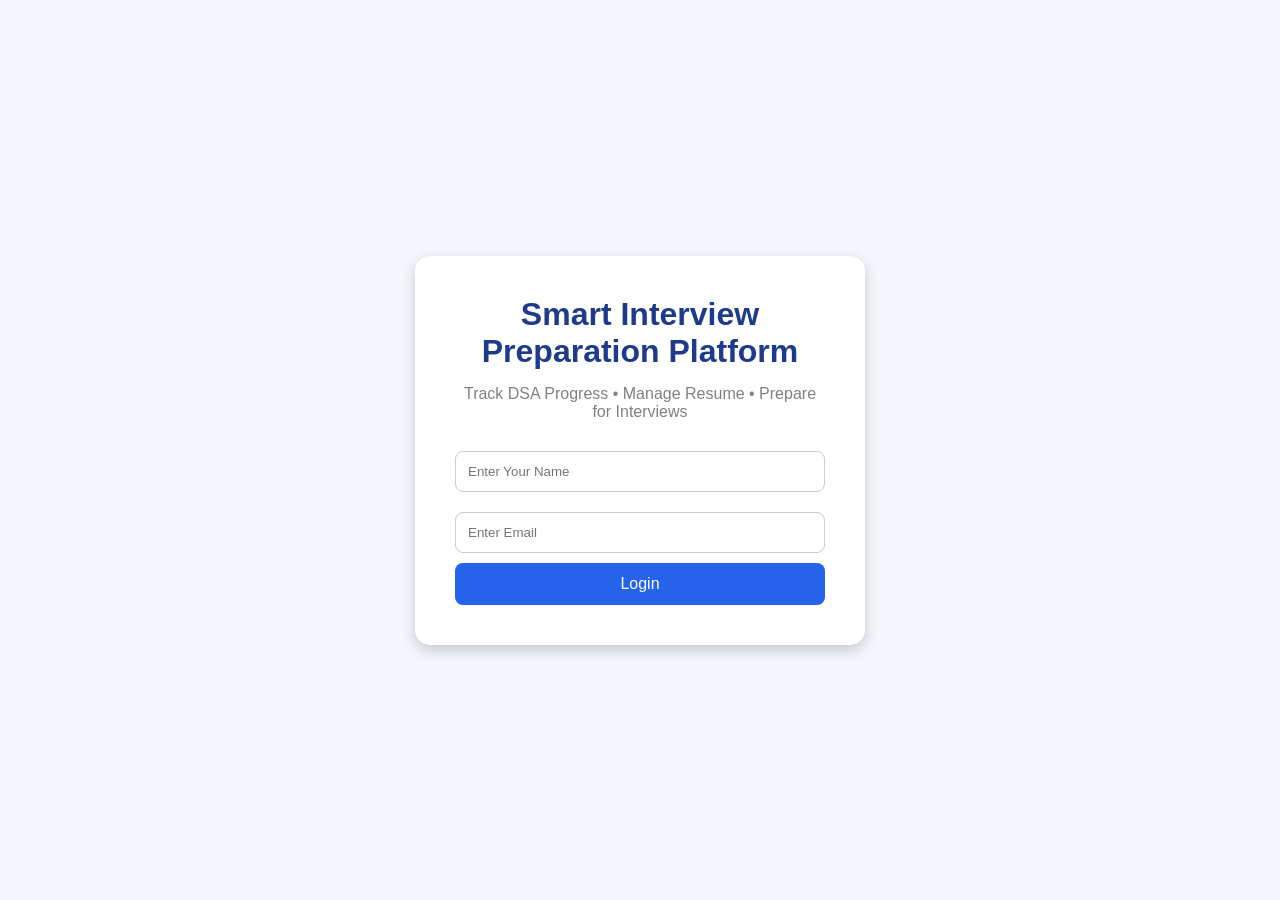
<file: Smart-Interview-Preparation-Platform/index.html>
<!DOCTYPE html>
<html lang="en">
<head>
    <meta charset="UTF-8">
    <meta name="viewport" content="width=device-width, initial-scale=1.0">
    <title>Smart Interview Preparation Platform</title>

    <link rel="stylesheet" href="css/style.css">
</head>
<body>

    <div class="login-container">
        <div class="login-card">

            <h1>Smart Interview Preparation Platform</h1>

            <p>Track DSA Progress • Manage Resume • Prepare for Interviews</p>

            <input type="text" id="name" placeholder="Enter Your Name">

            <input type="email" id="email" placeholder="Enter Email">

            <button onclick="login()">
                Login
            </button>

        </div>
    </div>

<script src="js/app.js"></script>

</body>
</html>
</file>
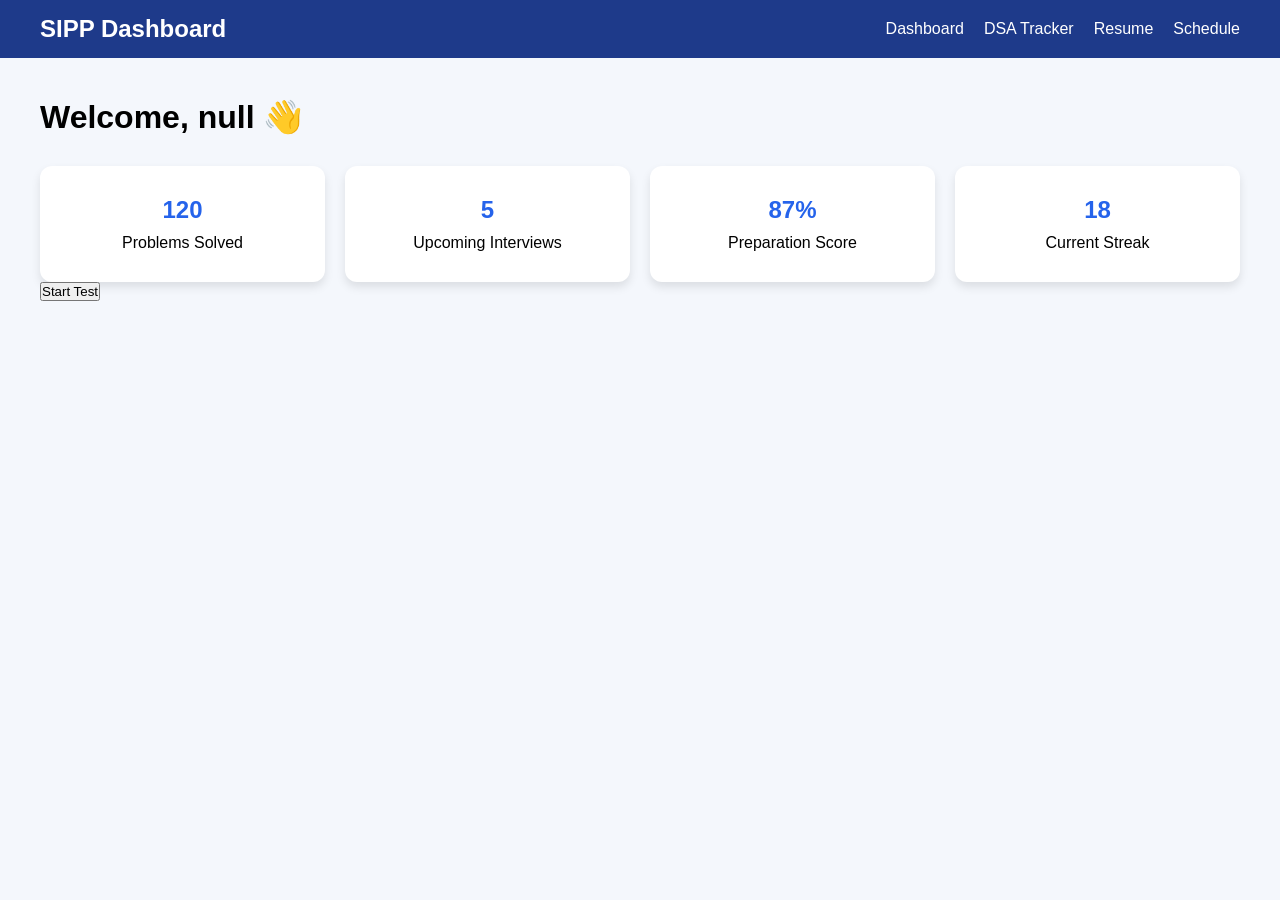
<file: Smart-Interview-Preparation-Platform/dashboard.html>
<!DOCTYPE html>
<html lang="en">
<head>
<meta charset="UTF-8">
<meta name="viewport" content="width=device-width, initial-scale=1.0">
<title>Dashboard</title>
<link rel="stylesheet" href="css/style.css">
</head>

<body>

<nav class="navbar">
    <h2>SIPP Dashboard</h2>

    <ul>
        <li><a href="dashboard.html">Dashboard</a></li>
        <li><a href="tracker.html">DSA Tracker</a></li>
        <li><a href="resume.html">Resume</a></li>
        <li><a href="schedule.html">Schedule</a></li>
    </ul>
</nav>

<div class="dashboard-container">

    <h1 id="welcome"></h1>

    <div class="cards">

        <div class="card">
            <h2>120</h2>
            <p>Problems Solved</p>
        </div>

        <div class="card">
            <h2>5</h2>
            <p>Upcoming Interviews</p>
        </div>

        <div class="card">
            <h2>87%</h2>
            <p>Preparation Score</p>
        </div>

        <div class="card">
            <h2>18</h2>
            <p>Current Streak</p>
        </div>

    </div>

    <!-- ✅ REAL BUTTON (IMPORTANT) -->
    <button onclick="startTest()">Start Test</button>

</div>

<script>
let name = localStorage.getItem("name");

document.getElementById("welcome").innerHTML =
"Welcome, " + name + " 👋";

function startTest() {
    window.location.href = "test.html";
}
</script>

</body>
</html>
</file>
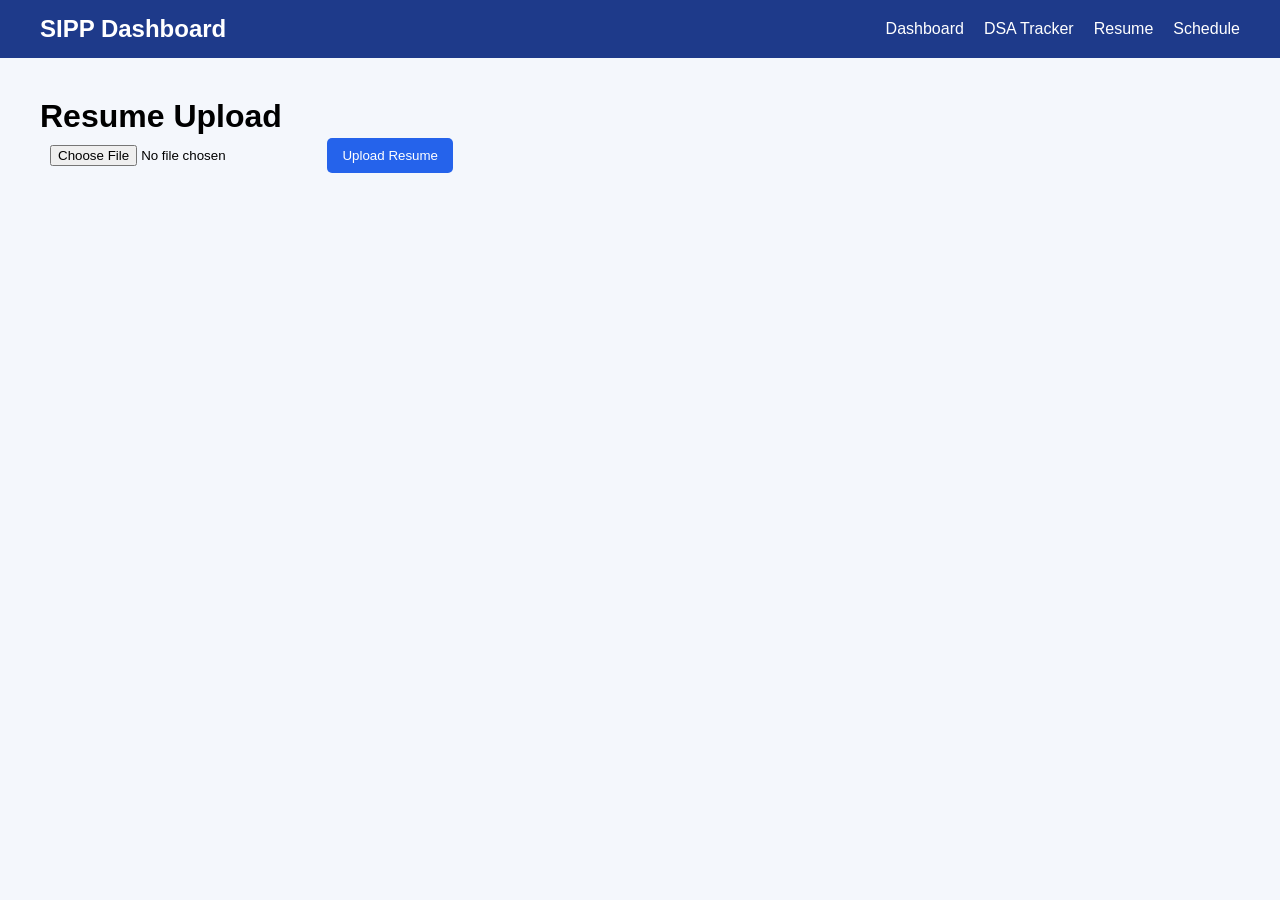
<file: Smart-Interview-Preparation-Platform/resume.html>
<!DOCTYPE html>
<html lang="en">
<head>
<meta charset="UTF-8">
<meta name="viewport" content="width=device-width, initial-scale=1.0">
<title>Resume Upload</title>

<link rel="stylesheet" href="css/style.css">
</head>
<body>

<nav class="navbar">

    <h2>SIPP Dashboard</h2>

    <ul>
        <li><a href="dashboard.html">Dashboard</a></li>
        <li><a href="tracker.html">DSA Tracker</a></li>
        <li><a href="resume.html">Resume</a></li>
        <li><a href="schedule.html">Schedule</a></li>
    </ul>

</nav>

<div class="tracker-container">

    <h1>Resume Upload</h1>

    <input type="file" id="resumeFile">

    <button onclick="uploadResume()">
        Upload Resume
    </button>

    <h3 id="resumeStatus"></h3>

</div>

<script src="js/app.js"></script>

</body>
</html>
</file>
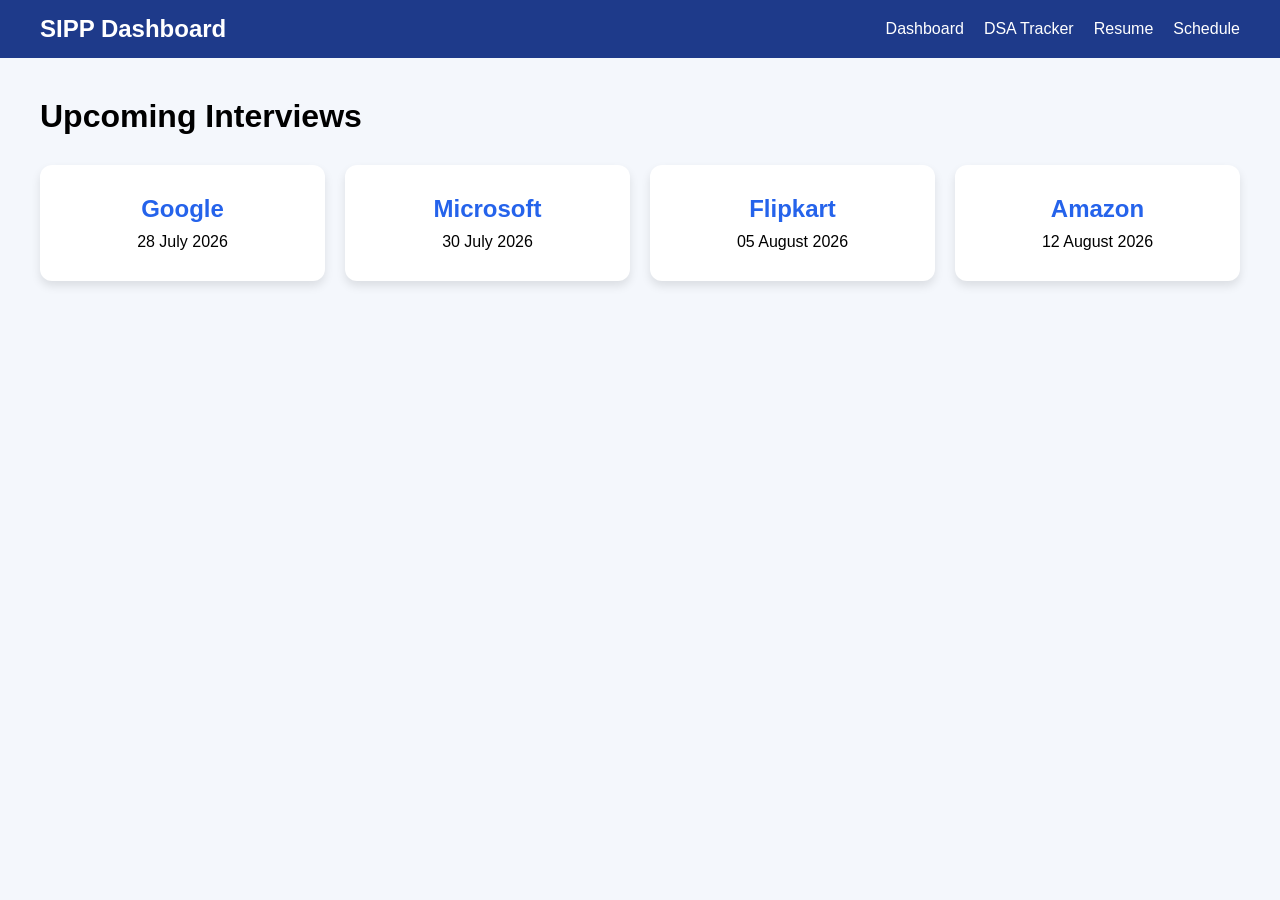
<file: Smart-Interview-Preparation-Platform/schedule.html>
<!DOCTYPE html>
<html lang="en">
<head>
<meta charset="UTF-8">
<meta name="viewport" content="width=device-width, initial-scale=1.0">
<title>Interview Schedule</title>

<link rel="stylesheet" href="css/style.css">
</head>
<body>

<nav class="navbar">

    <h2>SIPP Dashboard</h2>

    <ul>
        <li><a href="dashboard.html">Dashboard</a></li>
        <li><a href="tracker.html">DSA Tracker</a></li>
        <li><a href="resume.html">Resume</a></li>
        <li><a href="schedule.html">Schedule</a></li>
    </ul>

</nav>

<div class="dashboard-container">

<h1>Upcoming Interviews</h1>

<div class="cards">

<div class="card">
<h2>Google</h2>
<p>28 July 2026</p>
</div>

<div class="card">
<h2>Microsoft</h2>
<p>30 July 2026</p>
</div>

<div class="card">
<h2>Flipkart</h2>
<p>05 August 2026</p>
</div>

<div class="card">
<h2>Amazon</h2>
<p>12 August 2026</p>
</div>

</div>

</div>

</body>
</html>
</file>
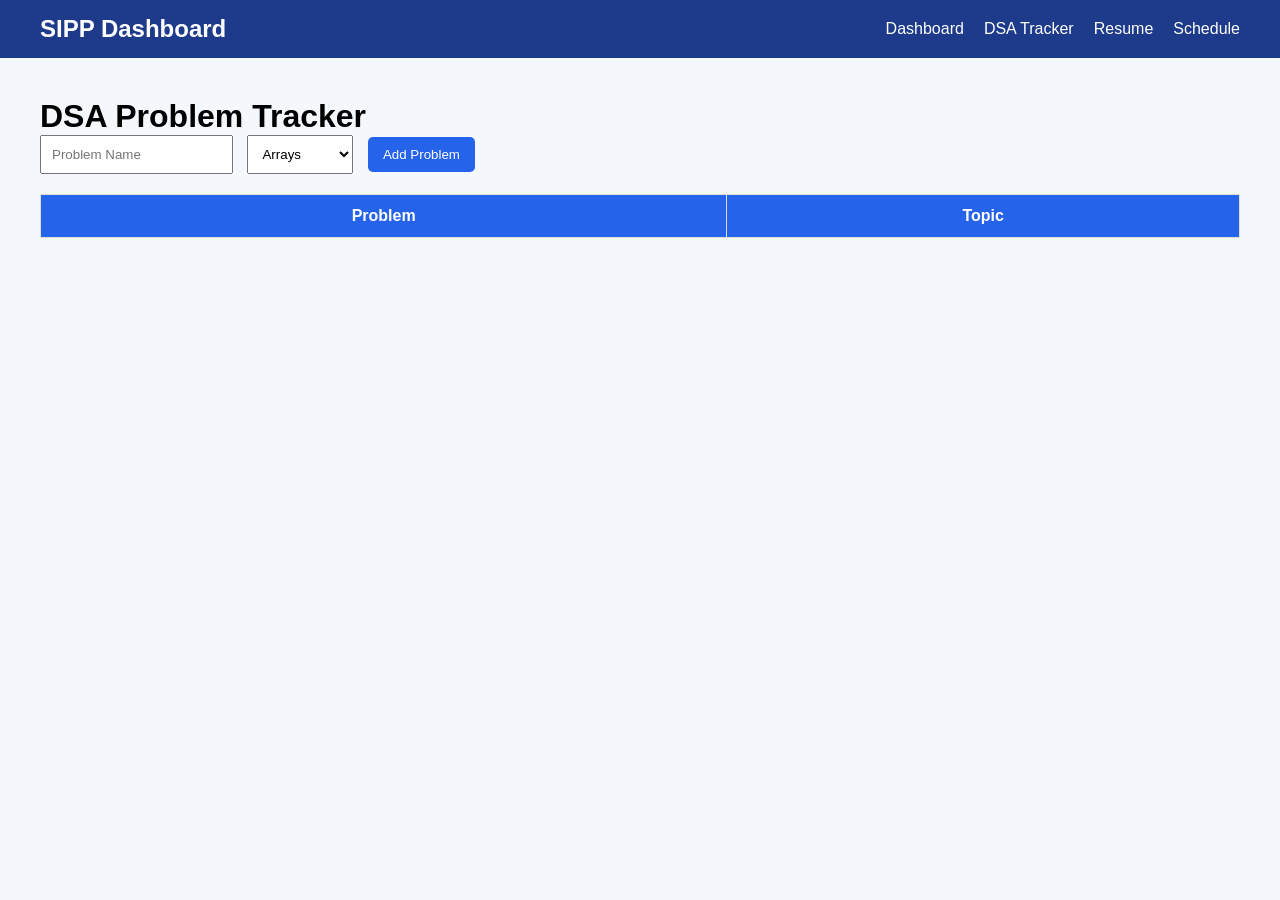
<file: Smart-Interview-Preparation-Platform/tracker.html>
<!DOCTYPE html>
<html lang="en">
<head>
<meta charset="UTF-8">
<meta name="viewport" content="width=device-width, initial-scale=1.0">
<title>DSA Tracker</title>

<link rel="stylesheet" href="css/style.css">
</head>
<body>

<nav class="navbar">

    <h2>SIPP Dashboard</h2>

    <ul>
        <li><a href="dashboard.html">Dashboard</a></li>
        <li><a href="tracker.html">DSA Tracker</a></li>
        <li><a href="resume.html">Resume</a></li>
        <li><a href="schedule.html">Schedule</a></li>
    </ul>

</nav>

<div class="tracker-container">

    <h1>DSA Problem Tracker</h1>

    <input type="text" id="problemName" placeholder="Problem Name">

    <select id="topic">
        <option>Arrays</option>
        <option>Strings</option>
        <option>Linked List</option>
        <option>Trees</option>
        <option>Graphs</option>
    </select>

    <button onclick="addProblem()">
        Add Problem
    </button>

    <table>

        <thead>
            <tr>
                <th>Problem</th>
                <th>Topic</th>
            </tr>
        </thead>

        <tbody id="problemTable">

        </tbody>

    </table>

</div>

<script src="js/app.js"></script>

</body>
</html>
</file>
<file: Smart-Interview-Preparation-Platform/css/style.css>
*{
    margin:0;
    padding:0;
    box-sizing:border-box;
    font-family:Arial, sans-serif;
}

body{
    background:#f4f7fc;
}

.login-container{
    height:100vh;
    display:flex;
    justify-content:center;
    align-items:center;
}

.login-card{
    background:white;
    width:450px;
    padding:40px;
    border-radius:15px;
    box-shadow:0 5px 15px rgba(0,0,0,0.2);
    text-align:center;
}

.login-card h1{
    margin-bottom:15px;
    color:#1e3a8a;
}

.login-card p{
    margin-bottom:20px;
    color:gray;
}

.login-card input{
    width:100%;
    padding:12px;
    margin:10px 0;
    border:1px solid #ccc;
    border-radius:8px;
}

.login-card button{
    width:100%;
    padding:12px;
    border:none;
    background:#2563eb;
    color:white;
    border-radius:8px;
    cursor:pointer;
    font-size:16px;
}

.login-card button:hover{
    background:#1d4ed8;
}
.navbar{
    background:#1e3a8a;
    color:white;
    padding:15px 40px;
    display:flex;
    justify-content:space-between;
    align-items:center;
}

.navbar ul{
    display:flex;
    list-style:none;
}

.navbar li{
    margin-left:20px;
}

.navbar a{
    color:white;
    text-decoration:none;
}

.dashboard-container{
    padding:40px;
}

.dashboard-container h1{
    margin-bottom:30px;
}

.cards{
    display:grid;
    grid-template-columns:repeat(4,1fr);
    gap:20px;
}

.card{
    background:white;
    padding:30px;
    border-radius:12px;
    text-align:center;
    box-shadow:0 5px 10px rgba(0,0,0,0.1);
}

.card h2{
    color:#2563eb;
    margin-bottom:10px;
}
.tracker-container{
    padding:40px;
}

.tracker-container input,
.tracker-container select{
    padding:10px;
    margin-right:10px;
}

.tracker-container button{
    padding:10px 15px;
    background:#2563eb;
    color:white;
    border:none;
    border-radius:5px;
    cursor:pointer;
}

table{
    width:100%;
    margin-top:20px;
    border-collapse:collapse;
    background:white;
}

table th,
table td{
    border:1px solid #ddd;
    padding:12px;
}

table th{
    background:#2563eb;
    color:white;
}
</file>
